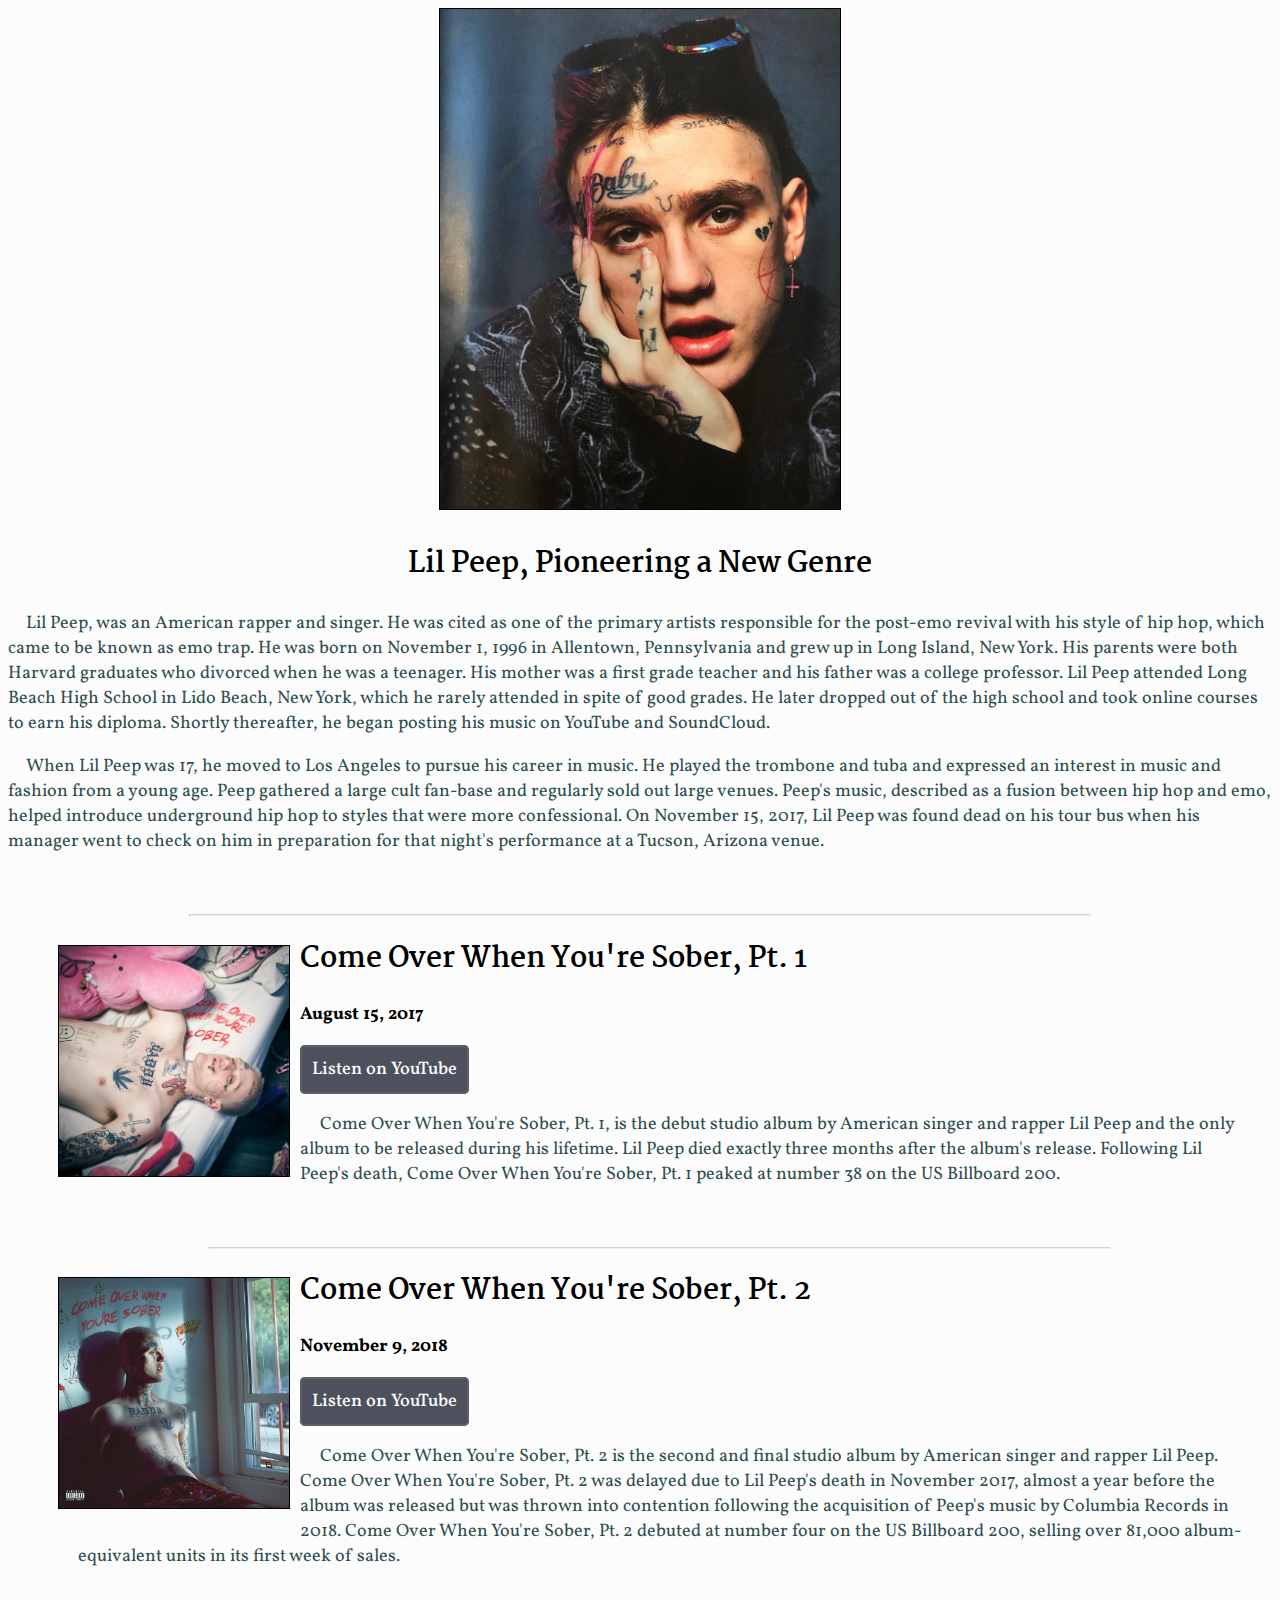
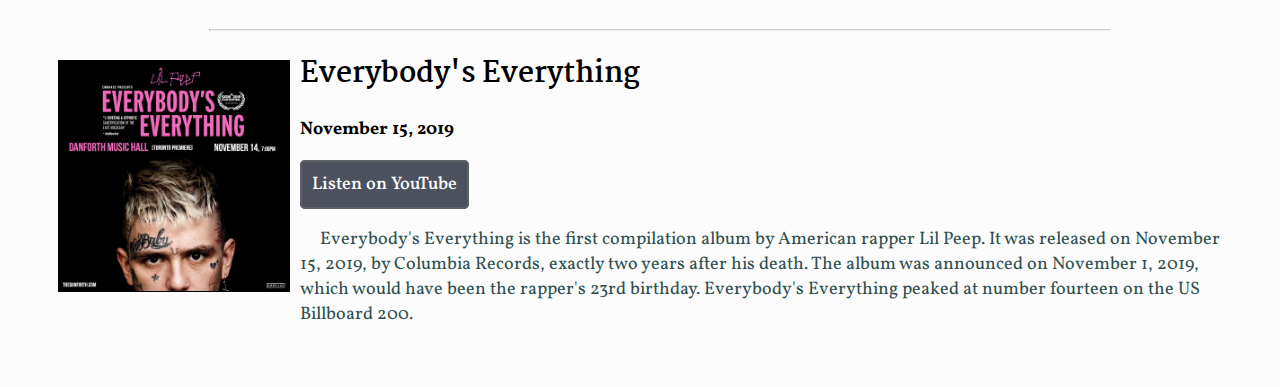
<file: index.html>
<!DOCTYPE html>
<html lang="en">

<head>
    <meta charset="UTF-8">
    <meta name="viewport" content="width=device-width, initial-scale=1.0">
    <meta http-equiv="X-UA-Compatible" content="ie=edge">
    <title>Lil Peep Website</title>
    <link rel="stylesheet" href="./style.css">
    <style>
        @import url('https://fonts.googleapis.com/css?family=Martel:300|Vollkorn&display=swap');
    </style>
</head>

<body>
    <!-- <h1>Gustav Åhr</h1> -->

    <img class="img" src="./img/peep.jpg" alt="Lil Peep" height="500px">
    <h2 class="subtitle header">Lil Peep, Pioneering a New Genre</h2>


    <p class="bio words">
        Lil Peep, was an American rapper and singer. He was cited as one of the primary artists responsible for the
        post-emo revival with his style of hip hop, which came to be known as emo trap. He was born on November 1, 1996
        in Allentown, Pennsylvania and grew up in Long Island, New York. His parents were both Harvard graduates who
        divorced when he was a teenager. His mother was a first grade teacher and his father was a college professor.
        Lil Peep attended Long Beach High School in Lido Beach, New York, which he rarely attended in spite of good
        grades. He later dropped out of the high school and took online courses to earn his diploma. Shortly thereafter,
        he began posting his music on YouTube and SoundCloud.
    </p>

    <p class="bio bio2 words">
        When Lil Peep was 17, he moved to Los Angeles to pursue
        his career in music. He played the trombone and tuba and expressed an interest in music and fashion from a young
        age. Peep gathered a large cult fan-base and regularly sold out large venues. Peep's music, described as a
        fusion between hip hop and emo, helped introduce underground hip hop to styles that were more confessional. On
        November 15, 2017, Lil Peep was found dead on his tour bus when his manager went to check on him in preparation
        for that night's performance at a Tucson, Arizona venue.
    </p>

    <hr class="divider">

    <ul class="album-list">
        <li class="album">
            <img class="album-cover" src="./img/cowys-1.jpeg" alt="cowys pt 1">
            <h1 class="header album-name">Come Over When You're Sober, Pt. 1</h2>
                <h2 class="date">August 15, 2017</h2>
                <a class="button"
                    href="https://www.youtube.com/playlist?list=OLAK5uy_mPripz46KHRAkUIIjnU8UL2U-6JbO6-2g">Listen on
                    YouTube</a>
                <p class="a-bio words">
                    Come Over When You're Sober, Pt. 1, is the debut studio album by American singer and rapper Lil Peep
                    and
                    the only album to be released during his lifetime. Lil Peep died exactly three months after the
                    album's
                    release. Following Lil Peep's death, Come Over When You're Sober, Pt. 1 peaked at number 38 on the
                    US
                    Billboard 200.
                </p>
        </li>

        <hr class="divider">

        <li class="album">
            <img class="album-cover" src="./img/cowys-2.jpg" alt="cowys pt 2">
            <h1 class="header album-name">Come Over When You're Sober, Pt. 2</h1>
            <h2 class="date">November 9, 2018</h2>
            <a class="button"
                href="https://www.youtube.com/playlist?list=OLAK5uy_nZ7y46H3c-AcvMU4G2161_irWGmMnwfAk">Listen
                on YouTube</a>
            <p class="a-bio words">
                Come Over When You're Sober, Pt. 2 is the second and final studio album by
                American singer and rapper Lil Peep. Come Over When You're Sober, Pt. 2 was delayed due to Lil Peep's
                death
                in November 2017, almost a year before the album was released but was thrown into contention following
                the
                acquisition of Peep's music by Columbia Records in 2018. Come Over When You're Sober, Pt. 2 debuted at
                number
                four on the US Billboard 200, selling over 81,000 album-equivalent units in its first week of sales.
            </p class="a-bio">
        </li>

        <hr class="divider">

        <li class="album">
            <img class="album-cover" src="./img/everybodys-everything.jpg" alt="everybodys everything">
            <h1 class="header album-name">Everybody's Everything</h1>
            <h2 class="date">November 15, 2019</h2>
            <a class="button" href="https://www.youtube.com/playlist?list=PL_Om6vSzrlaT6COAhpE7YrWvc3F8pGcFG">Listen on
                YouTube</a>
            <p class="a-bio words">
                Everybody's Everything is the first compilation album by American rapper Lil Peep. It was released on
                November 15, 2019, by Columbia Records, exactly two years after his death. The album was announced on
                November 1, 2019, which would have been the rapper's 23rd birthday. Everybody's Everything peaked at
                number
                fourteen on the US Billboard 200.
            </p class="a-bio">
        </li>
    </ul>

</body>

</html>
</file>
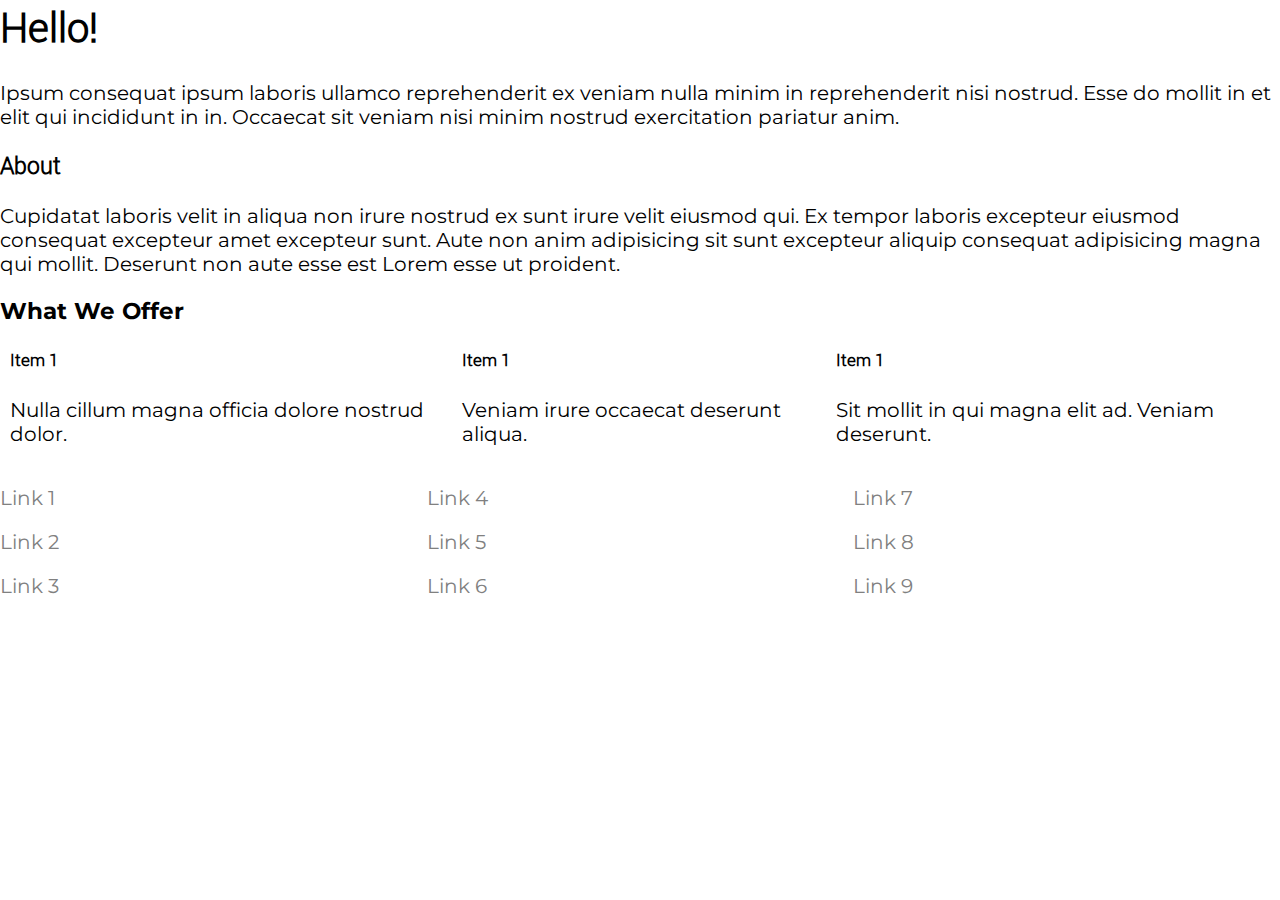
<file: Practices/typography.html>
<!DOCTYPE html>
<html>

<head>
    <meta charset="utf-8" />
    <meta http-equiv="X-UA-Compatible" content="IE=edge">
    <title>Typography Practice</title>
    <meta name="viewport" content="width=device-width, initial-scale=1">
    <link rel="stylesheet" type="text/css" media="screen" href="typography.css" />
    <link href="https://fonts.googleapis.com/css?family=Montserrat&display=swap" rel="stylesheet">
</head>

<body class="wrapper">
    <div class="container">
        <section class="welcome">
            <h1 class="header">Hello!</h1>
            <p>Ipsum consequat ipsum laboris ullamco reprehenderit ex veniam nulla minim in reprehenderit nisi nostrud.
                Esse do mollit in et elit qui incididunt in in. Occaecat sit veniam nisi minim nostrud exercitation
                pariatur anim.</p>
        </section>

        <section class="about">
            <h3 class="header">About</h3>
            <p>Cupidatat laboris velit in aliqua non irure nostrud ex sunt irure velit eiusmod qui. Ex tempor laboris
                excepteur eiusmod consequat excepteur amet excepteur sunt. Aute non anim adipisicing sit sunt excepteur
                aliquip consequat adipisicing magna qui mollit. Deserunt non aute esse est Lorem esse ut proident.</p>
        </section>

        <section class="products">
            <h3>What We Offer</h3>

            <div class="items">
                <div class="item">
                    <h5 class="header">Item 1</h5>
                    <p>Nulla cillum magna officia dolore nostrud dolor.</p>
                </div>

                <div class="item">
                    <h5 class="header">Item 1</h5>
                    <p>Veniam irure occaecat deserunt aliqua.</p>
                </div>

                <div class="item">
                    <h5 class="header">Item 1</h5>
                    <p>Sit mollit in qui magna elit ad. Veniam deserunt.</p>
                </div>
            </div>
        </section>

        <footer>
            <div class="column">
                <p><a href="#">Link 1</a></p>
                <p><a href="#">Link 2</a></p>
                <p><a href="#">Link 3</a></p>
            </div>

            <div class="column">
                <p><a href="#">Link 4</a></p>
                <p><a href="#">Link 5</a></p>
                <p><a href="#">Link 6</a></p>
            </div>

            <div class="column">
                <p><a href="#">Link 7</a></p>
                <p><a href="#">Link 8</a></p>
                <p><a href="#">Link 9</a></p>
            </div>
        </footer>
    </div>
</body>

</html>
</file>
<file: style.css>
body {
    font-family: 'Vollkorn', serif;
    font-size: 18px;
    background-color: rgba(211, 211, 211, 0.075);
}

img {
    border: 1px solid black;
}

.subtitle {
    text-align: center;
}

.header {
    font-family: 'Martel', serif;
    font-size: 28px;
}

.bio {
    text-indent: 1em;
}

.bio2 {
    margin-bottom: 60px;
}

.divider {
    border-top: .5px solid lightgray;
    width: 900px;
}

.album-list {
    list-style-type: none;
}

.img {
    display: block;
    margin-left: auto;
    margin-right: auto;
    margin-bottom: 30px;
}

.date {
    font-size: large;
    font-weight: bold;
    margin-bottom: 30px;
}

.a-bio {
    margin: 30px;
    text-indent: 20px;
    margin-bottom: 60px;
}

.album-cover {
    float: left;
    clear: left;
    margin: 10px;
    height: 230px;
}

.button {
    color: #FBFCFD;
    background-color: #4D515D;
    font-weight: 500;
    padding: 10px;
    text-align: center;
    border: 2px solid #5D6063;
    border-radius: 5px;
    width: 150px;
    text-decoration: none;
}

.button:hover {
    color: #FBFCFD;
    background-color: rgb(67, 70, 82);
}

.words {
    color: darkslategray;
}
</file>
<file: Practices/typography.css>
@font-face {
    font-family: 'roboto';
    src: url('Roboto-Light-webfont.woff') format('woff');
  }

html, body {
    margin: 0;
    padding: 0;
}
h1,h2,h3,h4,h5,h6 {
    margin-top: 0;
}
body > * {
    box-sizing: border-box;
    font-size: 1rem;
}
.items {
    display: flex;
    flex-direction: column;
}
.item {
    background: white;
    border-radius: 3px;
}
footer {
    display: flex;
}
footer .column {
    width: 33.33%;
}
footer a {
    text-decoration: none;
    color: gray;
}
@media (min-width: 650px) {
    body > * {
        box-sizing: border-box;
        font-size: 1.25rem;
    }
    .items {
        flex-direction: row;
    }
    .item {
        background: white;
        margin: 0 10px;
    }
}

.wrapper {
    font-family: Montserrat;
}

.header {
    font-family: roboto;
}
</file>
